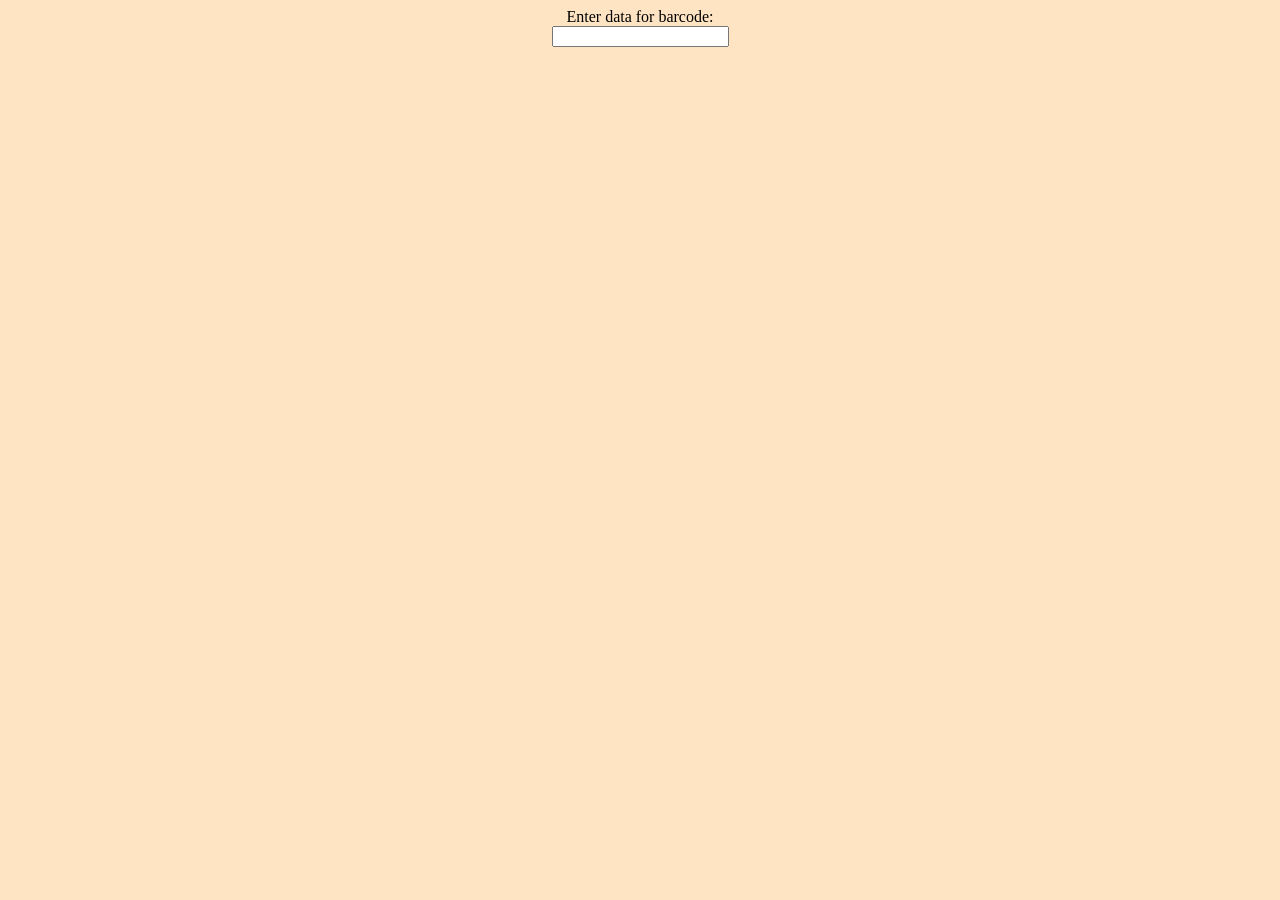
<file: bar.html>
<!DOCTYPE html>
<html lang="en">
<head>
    <meta charset="UTF-8">
    <meta name="viewport" content="width=device-width, initial-scale=1.0">
    <link rel="stylesheet" href="style_barcode.css">
    <title>Barcode Gen v. 0.0.1</title>
</head>
<body>
    

 <form>
        <label for="bcode">Enter data for barcode:</label><br>

        <input type="text" id="bcode" name="bcode"><br><br>

        <!-- <button type="button" id="generateBtn">
            Generate Barcode
        </button> -->
    </form>

    <br>

    <svg id="barcode"></svg>

    <script src="script/JsBarcode.all.min.js" defer></script>
    <script src="script/barcode_fun.js" defer></script>

<!-- <canvas id="barcode"></canvas> -->

<!-- <img id="barcode"/> -->



<!-- <script src="JsBarcode.all.min.js"></script> -->


</body>
</html>
</file>
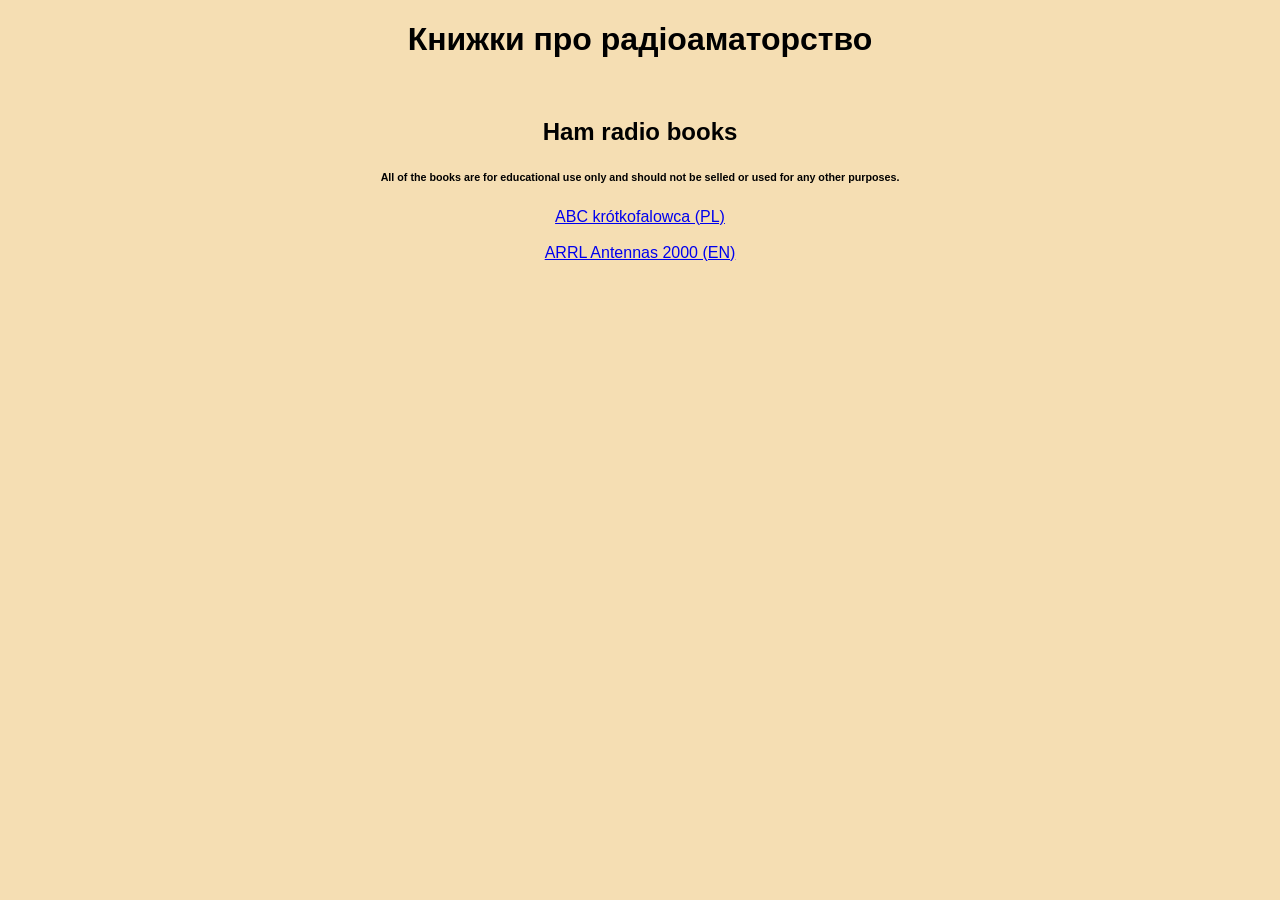
<file: radio.html>
<!DOCTYPE html>
<html lang="en">
  <head>
    <meta charset="UTF-8" />
    <meta name="viewport" content="width=device-width, initial-scale=1.0" />
    <title>Ham radio books</title>
    <link rel="stylesheet" href="style_radio.css" />
  </head>
  <body>
    <div>
      <h1>Книжки про радіоаматорство</h1>
      <br />
      <h2>Ham radio books</h2>
      <h6>
        All of the books are for educational use only and should not be selled
        or used for any other purposes.
      </h6>

      <a href="./books/ABC_krotkofalowca.pdf" target="_blank"
        >ABC krótkofalowca (PL)</a
      >
      <br /><br />
      <a href="./books/antennas_2000.pdf" target="_blank"
        >ARRL Antennas 2000 (EN)</a
      >
    </div>
  </body>
</html>
</file>
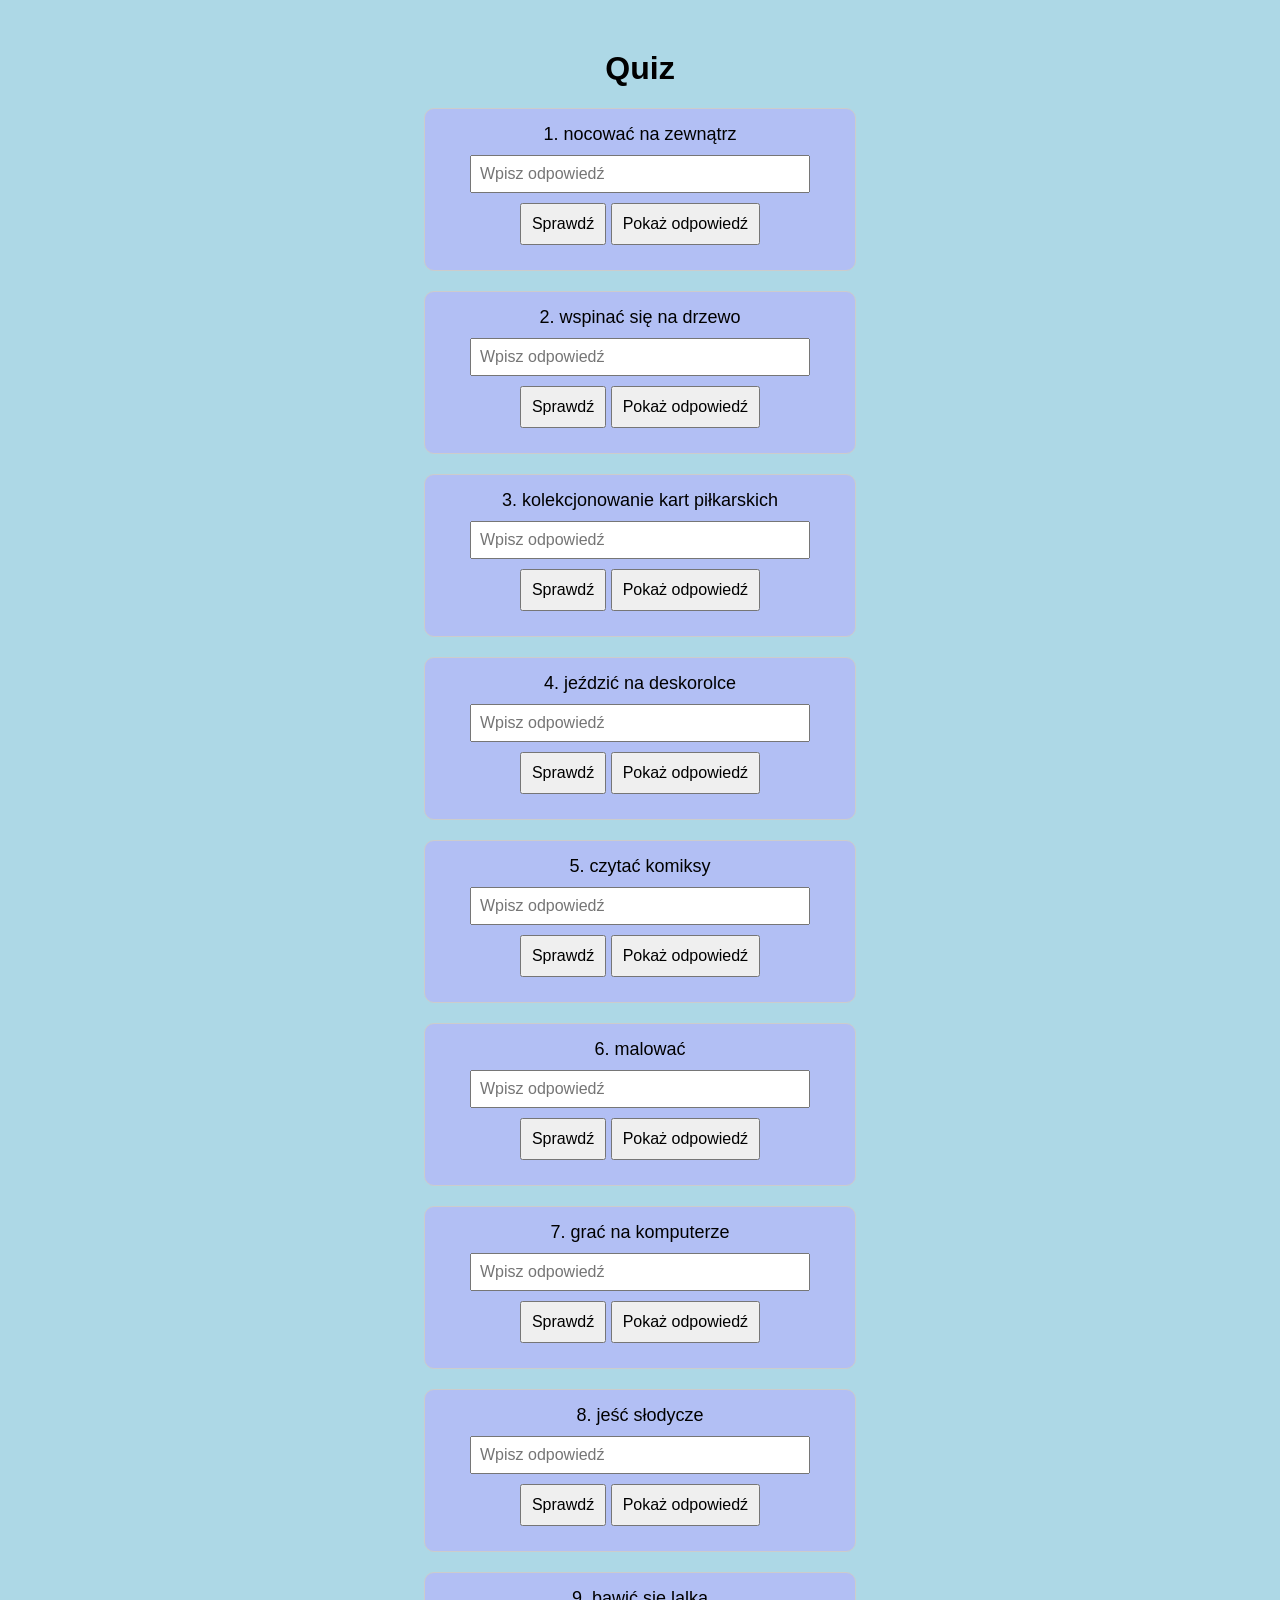
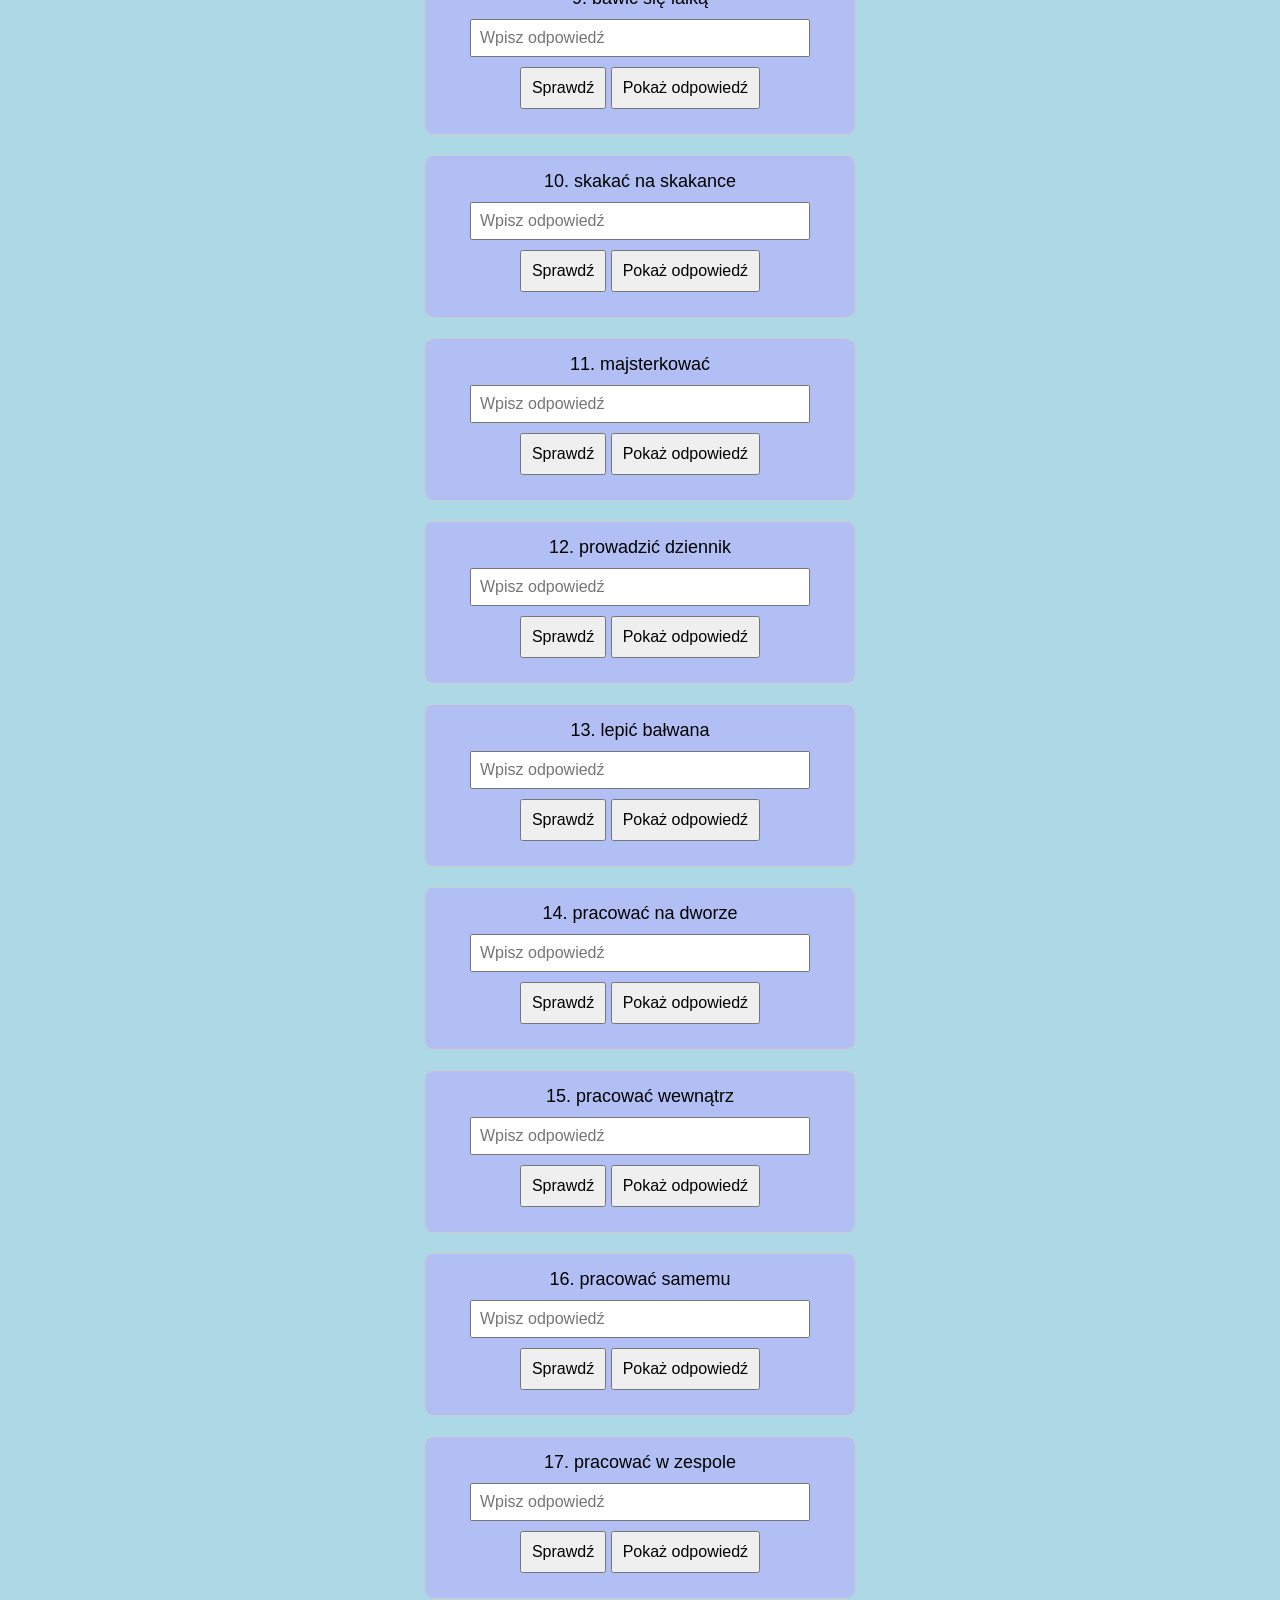
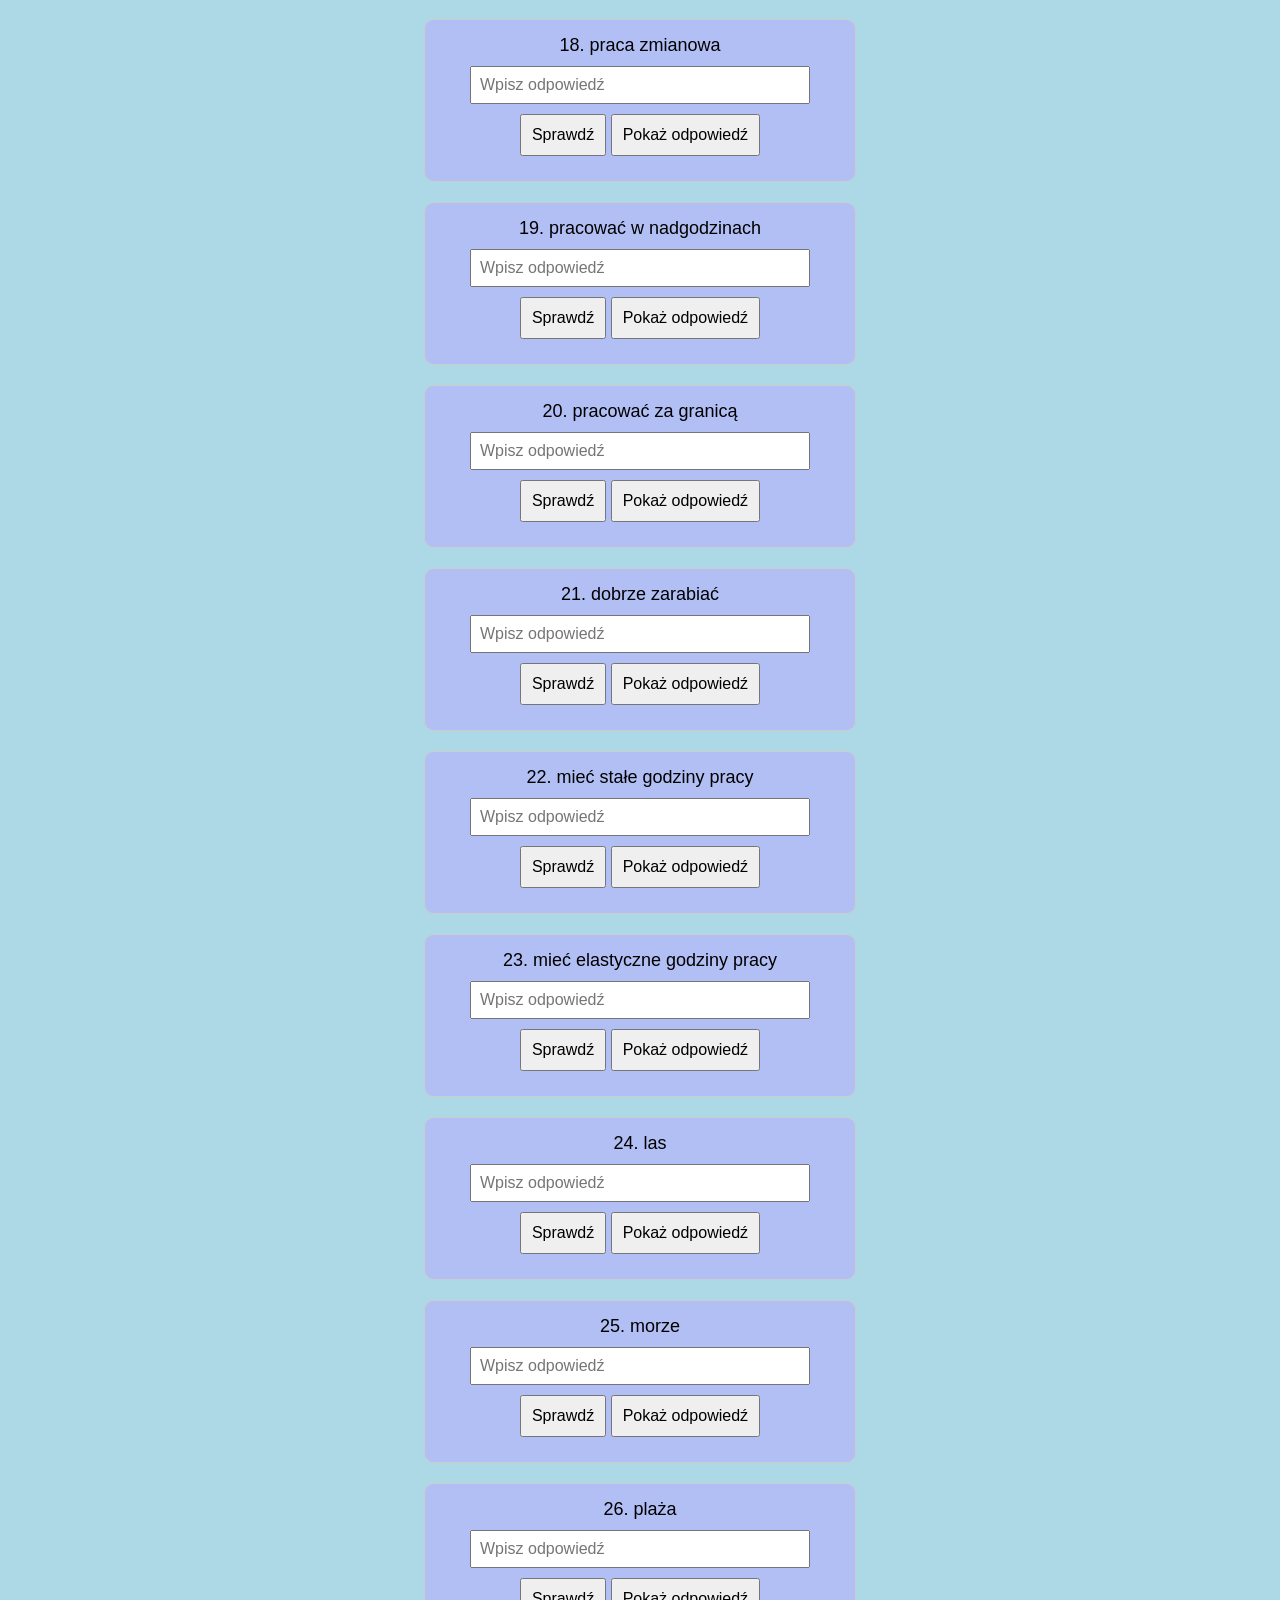
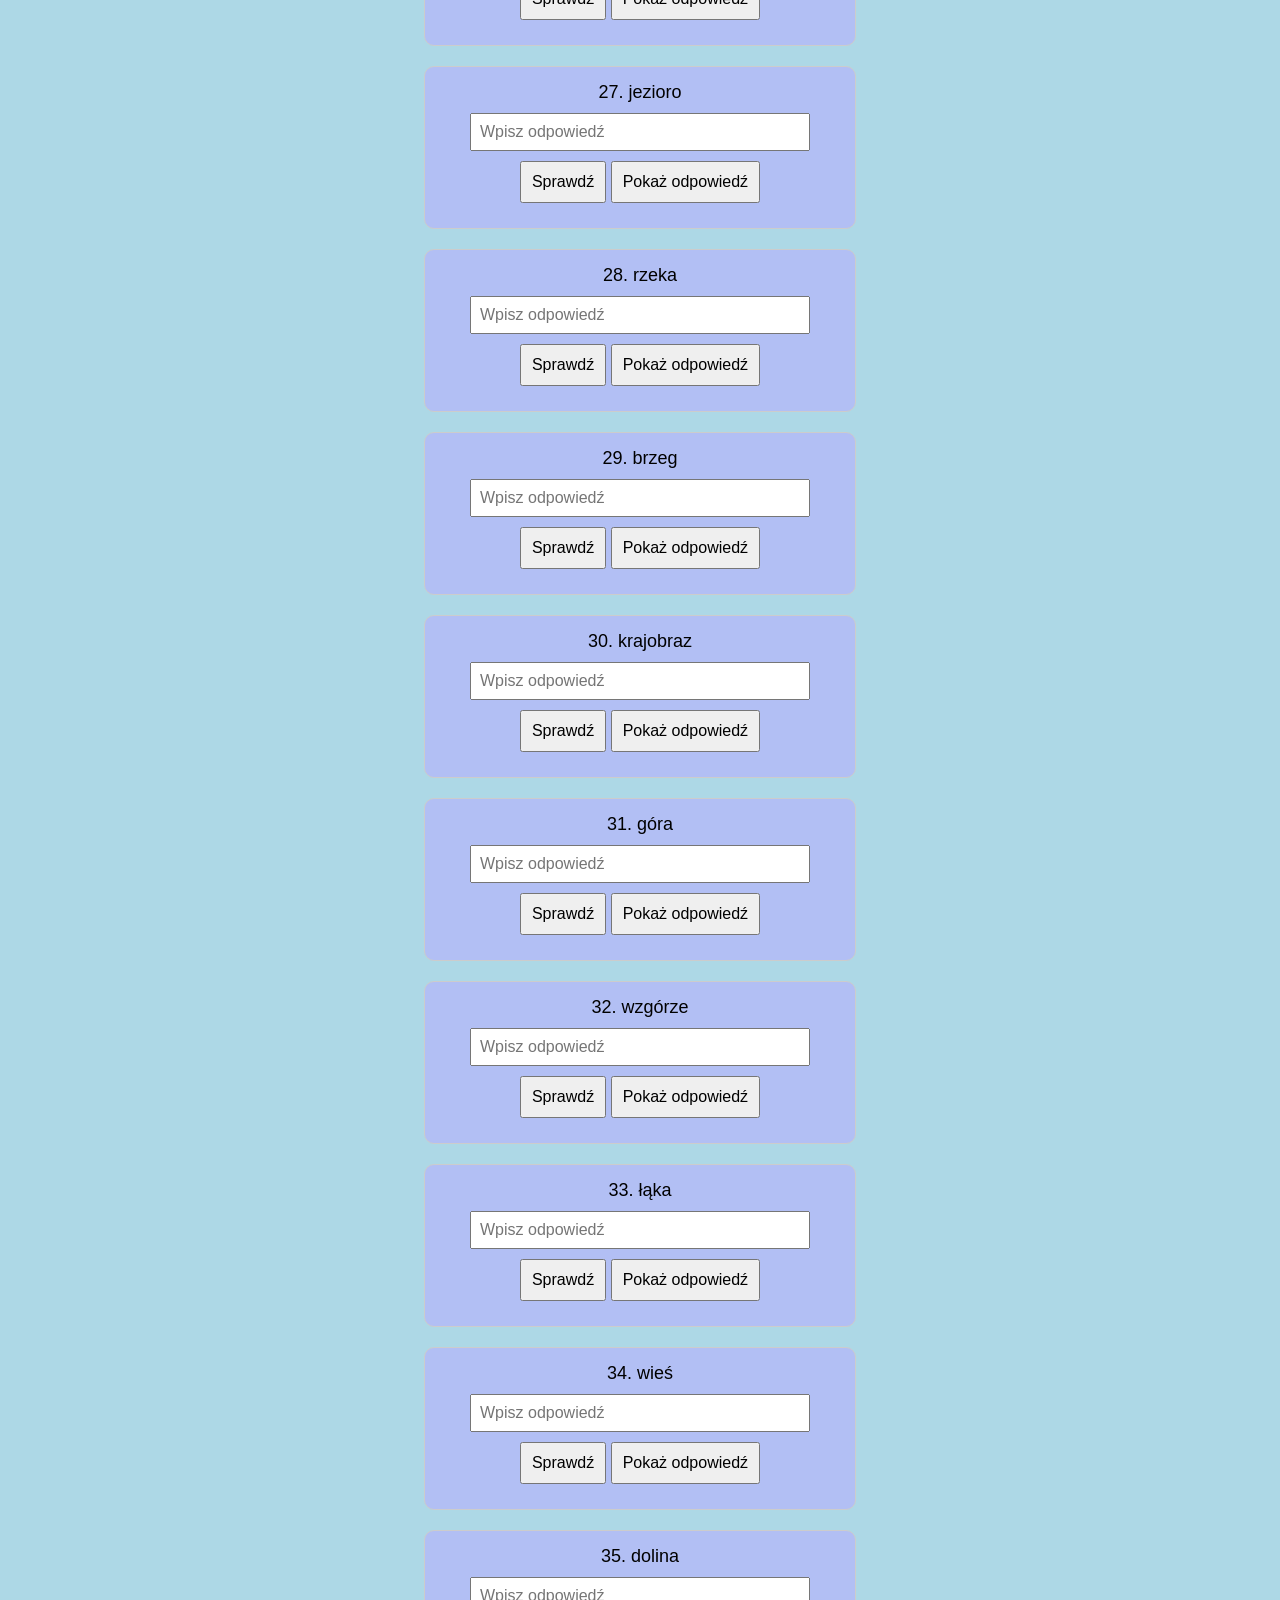
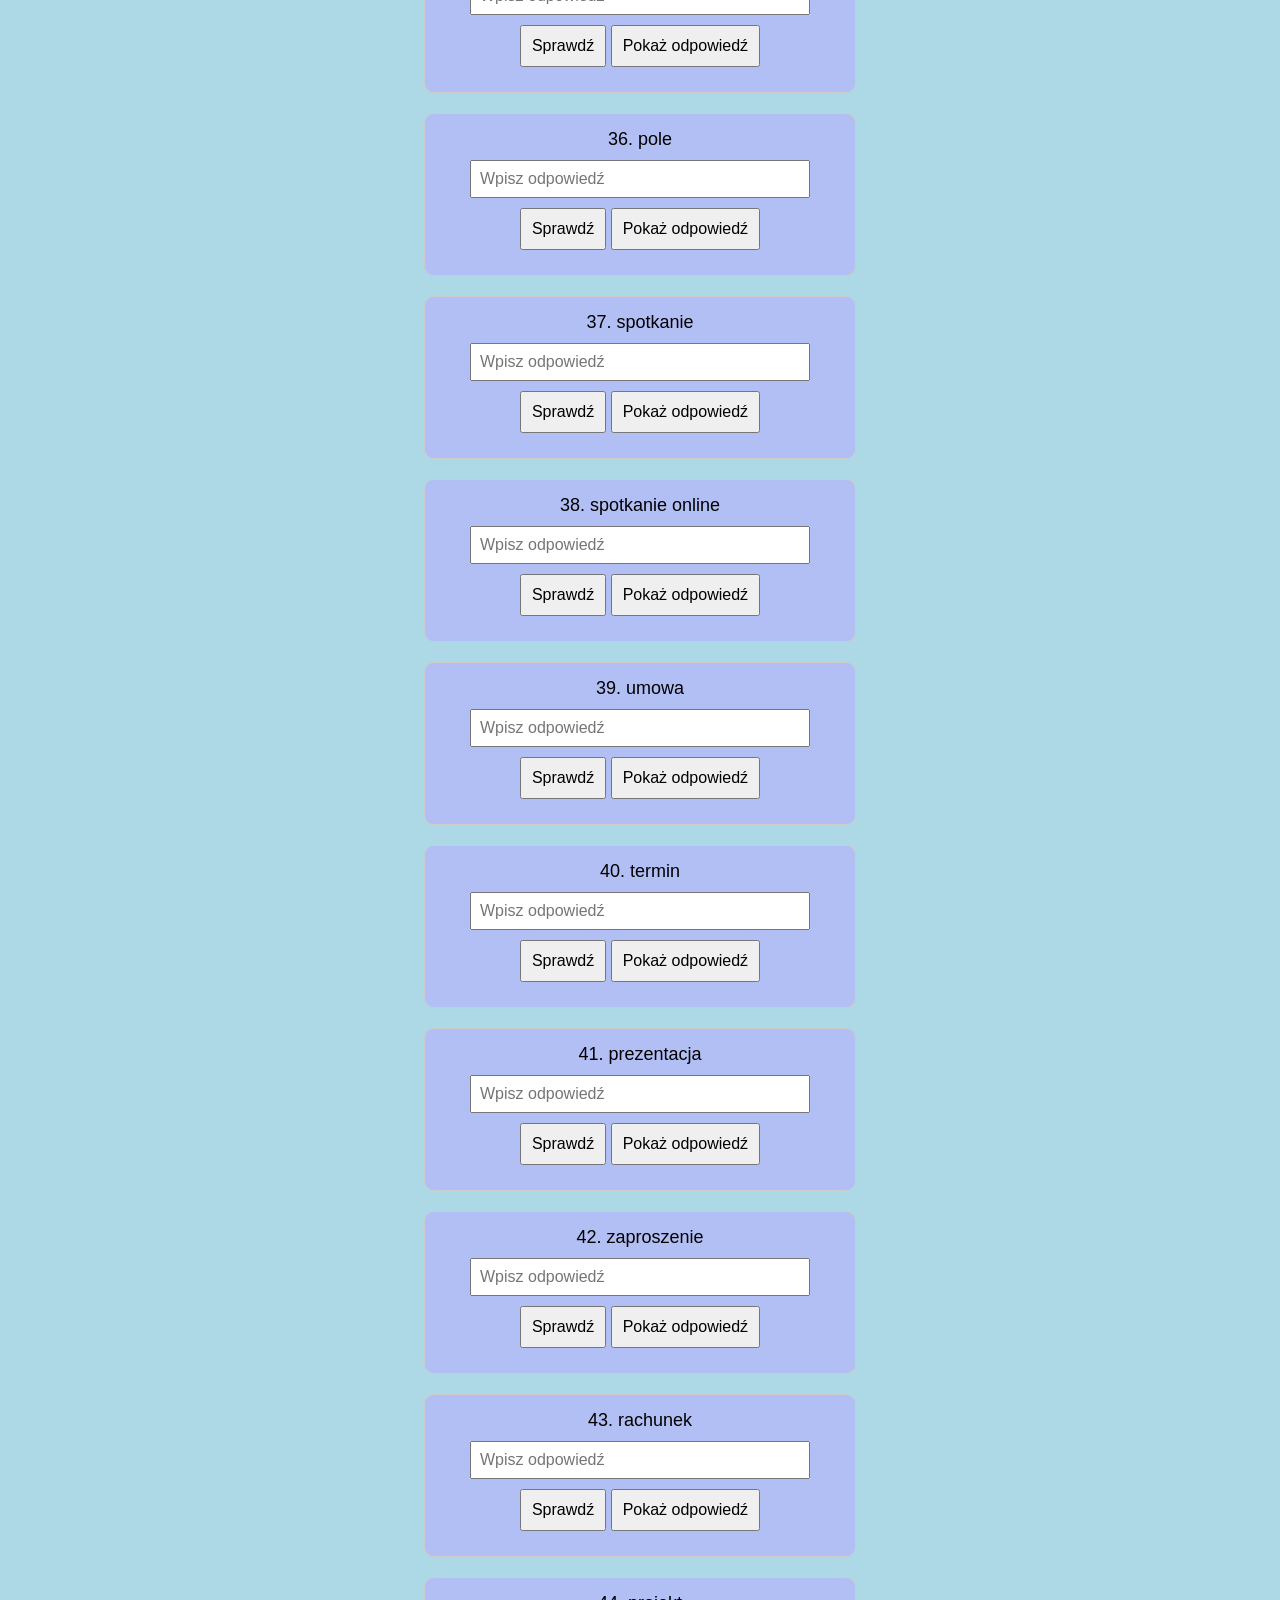
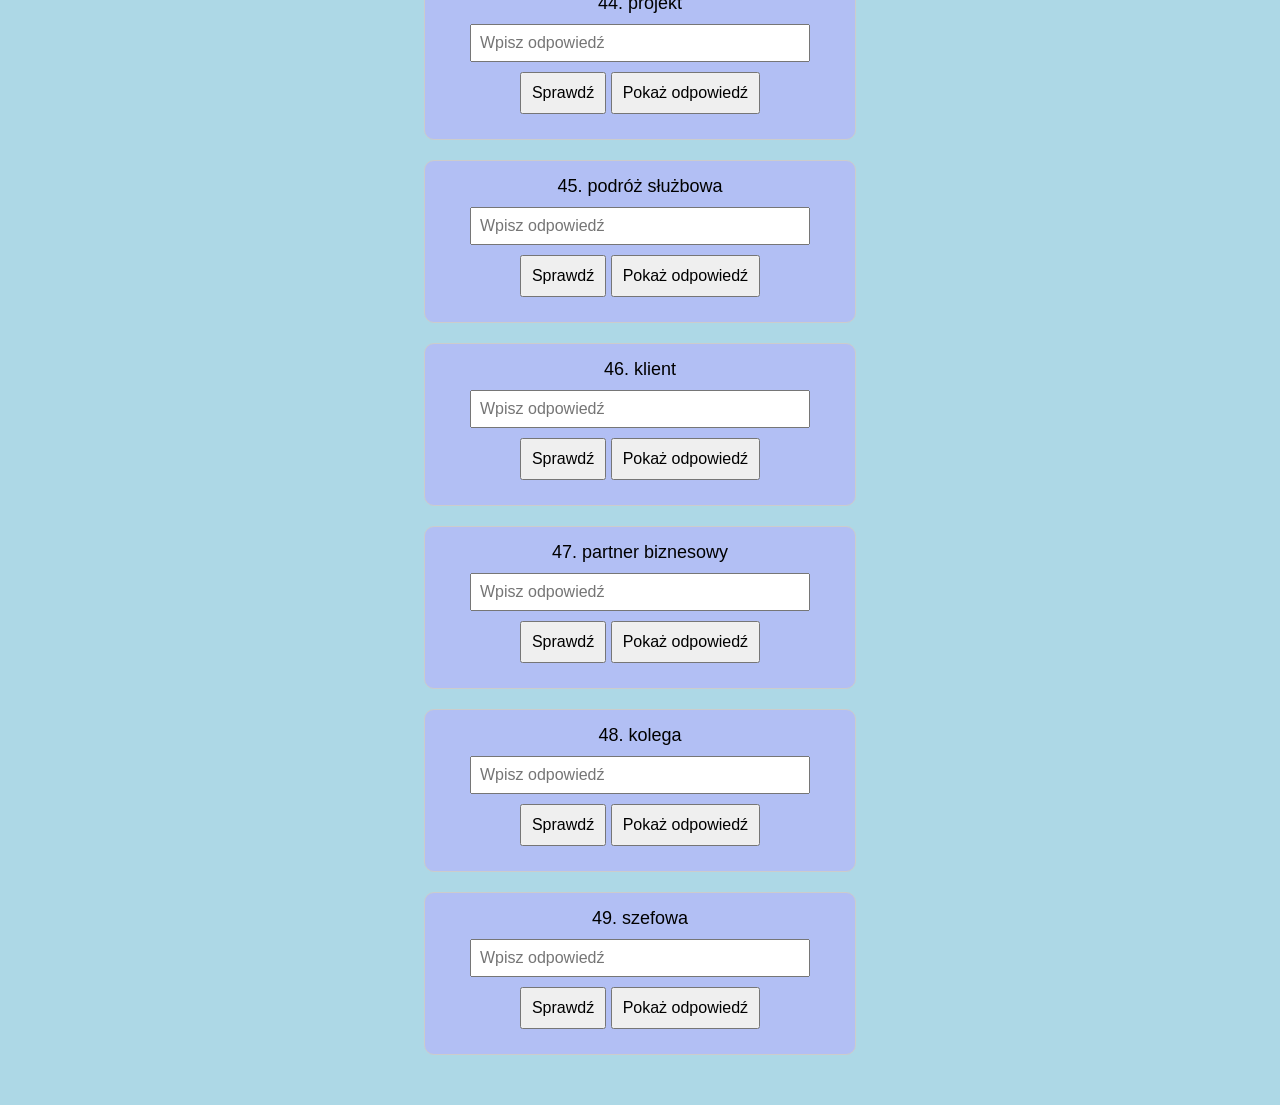
<file: study.html>
<!DOCTYPE html>
<html lang="pl">
  <head>
    <meta charset="UTF-8" />
    <link rel="stylesheet" href="study_styles.css" />
    <meta name="viewport" content="width=device-width, initial-scale=1.0" />
    <title>Quiz</title>
  </head>
  <body>
    <h1>Quiz</h1>
    <div id="quiz-container"></div>

    <script>
      async function loadQuestions() {
        try {
          const response = await fetch("questions.json");
          const questions = await response.json();
          displayQuestions(questions);
        } catch (error) {
          console.error("Błąd ładowania pytań:", error);
        }
      }

      function displayQuestions(questions) {
        const container = document.getElementById("quiz-container");
        container.innerHTML = "";

        questions.forEach((q, index) => {
          const questionDiv = document.createElement("div");
          questionDiv.classList.add("question-container");

          questionDiv.innerHTML = `
                    <div class="question">${index + 1}. ${q.question}</div>
                    <input type="text" id="answer-${index}" placeholder="Wpisz odpowiedź">
                    <button onclick="checkAnswer(${index}, '${q.answer.toLowerCase()}')">Sprawdź</button>
                    <button onclick="showAnswer(${index}, '${
            q.answer
          }')">Pokaż odpowiedź</button>
                    <div class="result" id="result-${index}"></div>`;

          container.appendChild(questionDiv);

          document
            .getElementById(`answer-${index}`)
            .addEventListener("keypress", function (event) {
              if (event.key === "Enter") {
                event.preventDefault();
                checkAnswer(index, q.answer.toLowerCase());
              }
            });
        });
      }

      function checkAnswer(index, correctAnswer) {
        const userAnswer = document
          .getElementById(`answer-${index}`)
          .value.trim()
          .toLowerCase();
        const resultDiv = document.getElementById(`result-${index}`);

        if (userAnswer === correctAnswer) {
          resultDiv.innerHTML =
            "<span style='color: green;'>Prawidłowa odpowiedź!</span>";
        } else {
          resultDiv.innerHTML =
            "<span style='color: red;'>Niepoprawna odpowiedź. Spróbuj ponownie.</span>";
        }
      }

      function showAnswer(index, correctAnswer) {
        const resultDiv = document.getElementById(`result-${index}`);
        // resultDiv.innerHTML = `<span style='color: blue;'> ${correctAnswer}</span>`;
        resultDiv.innerHTML = `<span style='color: blue;'>${escapeHtml(
          correctAnswer
        )}</span>`;
      }

      window.onload = loadQuestions;

      function escapeHtml(str) {
        return str.replace(/[&<>"']/g, function (match) {
          const entityMap = {
            "&": "&amp;",
            "<": "&lt;",
            ">": "&gt;",
            '"': "&quot;",
            "'": "&apos;",
          };
          return entityMap[match];
        });
      }
    </script>
  </body>
</html>
</file>
<file: style_barcode.css>
body{
    background-color: bisque;
    color: black;
    text-align: center;
}
</file>
<file: style_radio.css>
body {
  background-color: wheat;
  font-family: Arial, Helvetica, sans-serif;
  /* font-size: medium; */
  text-align: center;
}

h1,
h2 {
  text-align: center;
}
</file>
<file: study_styles.css>
body {
  font-family: Arial, sans-serif;
  text-align: center;
  margin: 50px;
  background-color: lightblue;
}
.question-container {
  margin-bottom: 20px;
  padding: 15px;
  border: 1px solid #ccc;
  border-radius: 10px;
  max-width: 400px;
  margin-left: auto;
  margin-right: auto;
  background-color: rgb(178, 191, 244);

  /* max-width: 450px;
  min-width: 300px;
  width: auto;
  padding: 15px;
  border: 1px solid #ccc;
  border-radius: 10px;
  background-color: rgb(178, 191, 244);
  word-wrap: break-word;
  overflow-wrap: break-word;
  white-space: normal; */
}
.question {
  font-size: 18px;
  margin-bottom: 10px;

  /* font-size: 18px;
  margin-bottom: 10px;
  word-wrap: break-word;
  overflow-wrap: break-word;
  white-space: normal;
  text-align: center; */
}
input {
  padding: 8px;
  font-size: 16px;
  width: 80%;
  margin-bottom: 10px;
}
button {
  padding: 10px;
  font-size: 16px;
  cursor: pointer;
}
.result {
  font-size: 16px;
  margin-top: 10px;
}
</file>
